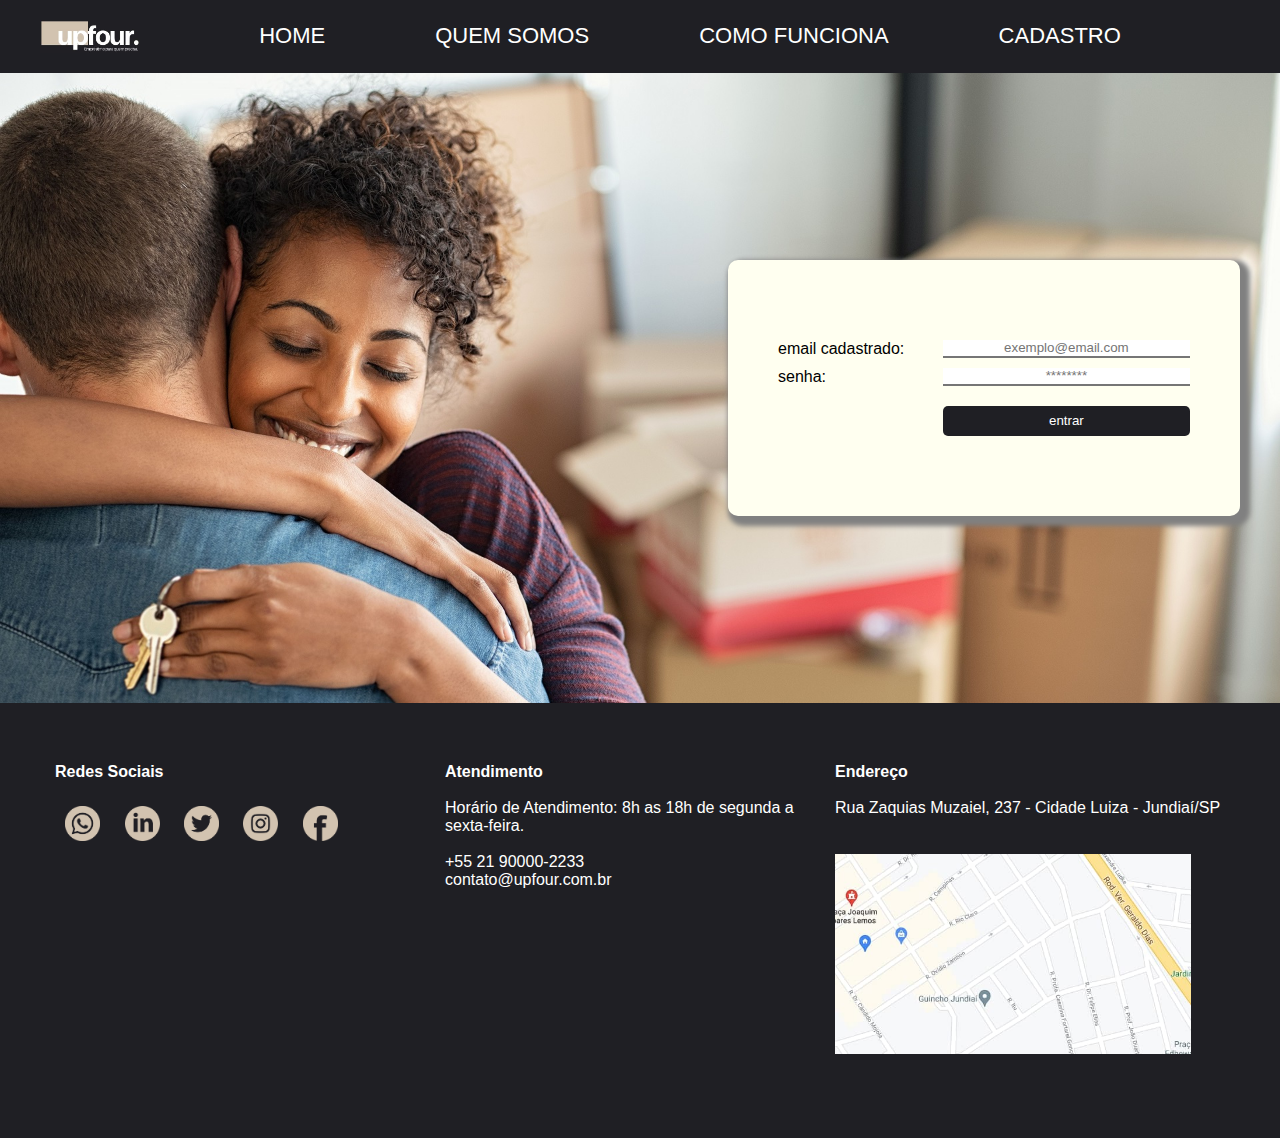
<file: analise.html>
<!DOCTYPE html>
<html lang="en">
  <head>
    <meta charset="UTF-8" />
    <meta http-equiv="X-UA-Compatible" content="IE=edge" />
    <meta name="viewport" content="width=device-width, initial-scale=1.0" />
    <link rel="stylesheet" href="styles/index.css" />
    <link rel="stylesheet" href="styles/analise.css" />
    <script src="js/analise.js" defer></script>
    <script>
      localStorage.getItem("logado") ? true : window.location.href='login.html'
    </script>
    <title>Upfour</title>
  </head>
  <body class='fade-in'>
    <nav class="cabecalho">
      <img src="img/photo_2021-08-29_21-18-47.jpg" class="logo" />
      <ul class="menu">
        <li><a href="/index.html">Home</a></li>
        <li><a href="./index.html">Quem somos</a></li>
        <li><a href="/comoFunciona index.html">Como funciona</a></li>
        <li><a href="/cadastro.html">Cadastro</a></li>
      </ul>
      <button id='button-header-logout' onclick="Logout()" class="login">Logout</button>

    </nav>
    <!-- <img src="img/emprestimo-negativado.jpg" class="section-img"> -->
    <div id="analise">
      <div id="area-de-analise">
        <table>
          <tr>
            <th>Nome</th>
            <th>Email</th>
            <th>Telefone</th>
          </tr>
          <tr>
            <td id="TDnome"></td>
            <td id="TDemail"></td>
            <td id="TDTelefone"></td>
          </tr>
        </table>

        <div class="situacao">
            <h1 id='h1Nome'></h1>
            <p>Após contato da nossa equipe, os seus dados ainda estão em análise e em breve <br>divulgaremos nesta mesma página
                se conseguimos disponibilizar o serviço solicitado. Aguente firme!<br><br>Falta só um pouco.
            </p>
            <br><br><br>
            <h3>Conte conosco!</h3>
        </div>

        <div id='banner-situacao'>Em análise</div>
      </div>
    </div>
    <footer class="rodape">
      <div class="blocoRodape">
        <p class="tituloRodape">Redes Sociais</p>
        <a href="https://whatsapp.com" target="_blank"><img src="img/whats logo.png" class="redesSociais"></a>
        <a href="https://linkedin.com" target="_blank"><img src="img/Linkedin logo.png" class="redesSociais"></a>
        <a href="https://twitter.com" target="_blank"><img src="img/twitter logo.png" class="redesSociais"></a>
        <a href="https://instagram.com" target="_blank"><img src="img/insta logo.png" class="redesSociais"></a>
        <a href="https://fb.com" target="_blank"><img src="img/facebook logo.png" class="redesSociais"></a>
      </div>
      <div class="blocoRodape">
        <p class="tituloRodape">Atendimento</p>
        <br>
        <p class="">Horário de Atendimento: 8h as 18h de segunda a sexta-feira.</p>
        <br>
        <p class="">+55 21 90000-2233</p>
        <p class="">contato@upfour.com.br</p>
      </div>
      <div class="blocoRodape">
        <p class="tituloRodape">Endereço</p>
        <br>
        <p class="endereco">Rua Zaquias Muzaiel, 237 - Cidade Luiza - Jundiaí/SP</p>
        <img src="img/endereço.jpg" class="imgEnd">
      </div>
    </footer>
  </body>
</html>
</file>
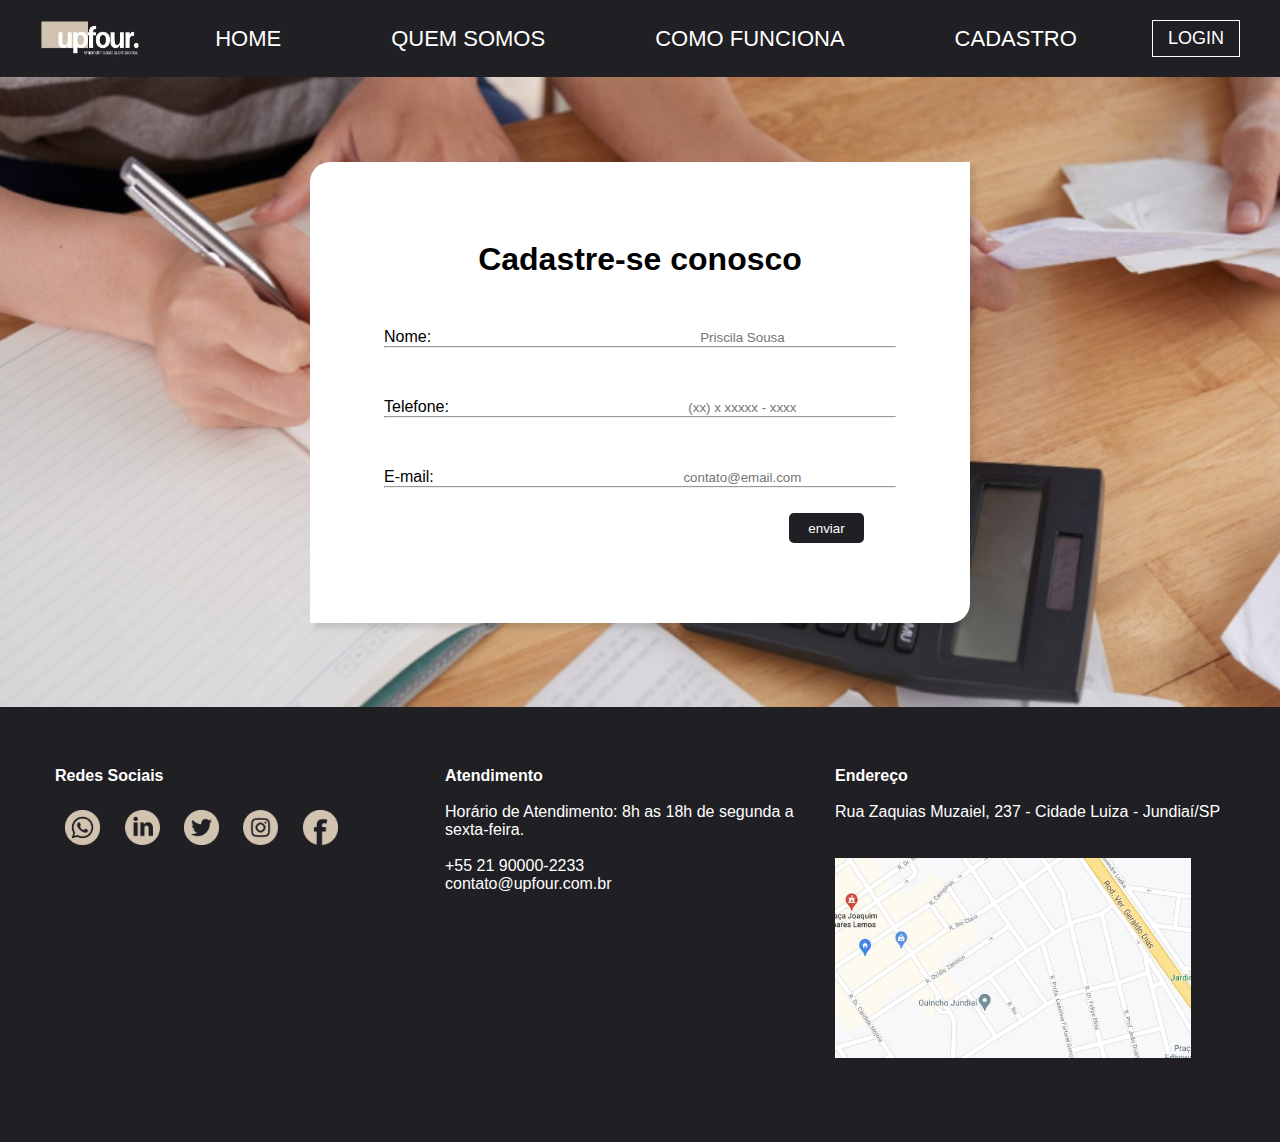
<file: cadastro.html>
<!DOCTYPE html>
<html lang="en">
  <head>
    <meta charset="UTF-8" />
    <meta http-equiv="X-UA-Compatible" content="IE=edge" />
    <meta name="viewport" content="width=device-width, initial-scale=1.0" />
    <link rel="stylesheet" href="styles/index.css" />
    <link rel="stylesheet" href="styles/cadastro.css" />
    <script src="js/cadastro.js" defer></script>
    <title>Upfour</title>
  </head>
  <body class="fade-in">
    <nav class="cabecalho">
      <img src="img/photo_2021-08-29_21-18-47.jpg" class="logo" />
      <ul class="menu">
        <li><a href="/index.html">Home</a></li>
        <li><a href="./quemSomos.html">Quem somos</a></li>
        <li><a href="/comoFunciona index.html">Como funciona</a></li>
        <li><a href="./cadastro.html">Cadastro</a></li>
      </ul>
      <button id='button-header' onclick="window.location.href='login.html' " class="login">
        Login
      </button>
      <button id='button-header-logout' onclick="Logout()" class="login">Logout</button>

    </nav>
    <!-- <img src="img/emprestimo-negativado.jpg" class="section-img"> -->
    <div id="cadastro">
      <div class="cadastroForm">
        <form name="form_cadastro" id="formCadastro">
          <h1>Cadastre-se conosco</h1>
          <div>
            <label for="nameId"> Nome:</label>
            <input
              type="name"
              id="nameId"
              placeholder="Priscila Sousa"
              required="required"
              class="inputForm"
            />
          </div>
          <hr />
          <div>
            <label for="telephoneId"> Telefone: </label>
            <input
              type="tel"
              id="telephoneId"
              placeholder="(xx) x xxxxx - xxxx"
              class="inputForm"
            />
          </div>
          <hr />
          <div>
            <label for="emailId"> E-mail: </label>
            <input
              type="email"
              id="emailId"
              placeholder="contato@email.com"
              required="required"
              class="inputForm"
            />
          </div>
          <hr />
        </form>
        <input
          type="submit"
          class="enviar"
          onclick="Cadastrar()"
          value="enviar"
        />
      </div>
    </div>
    <footer class="rodape">
      <div class="blocoRodape">
        <p class="tituloRodape">Redes Sociais</p>
        <a href="https://whatsapp.com" target="_blank"><img src="img/whats logo.png" class="redesSociais"></a>
        <a href="https://linkedin.com" target="_blank"><img src="img/Linkedin logo.png" class="redesSociais"></a>
        <a href="https://twitter.com" target="_blank"><img src="img/twitter logo.png" class="redesSociais"></a>
        <a href="https://instagram.com" target="_blank"><img src="img/insta logo.png" class="redesSociais"></a>
        <a href="https://fb.com" target="_blank"><img src="img/facebook logo.png" class="redesSociais"></a>
      </div>
      <div class="blocoRodape">
        <p class="tituloRodape">Atendimento</p>
        <br>
        <p class="">Horário de Atendimento: 8h as 18h de segunda a sexta-feira.</p>
        <br>
        <p class="">+55 21 90000-2233</p>
        <p class="">contato@upfour.com.br</p>
      </div>
      <div class="blocoRodape">
        <p class="tituloRodape">Endereço</p>
        <br>
        <p class="endereco">Rua Zaquias Muzaiel, 237 - Cidade Luiza - Jundiaí/SP</p>
        <img src="img/endereço.jpg" class="imgEnd">
      </div>
    </footer>
  </body>
</html>
</file>
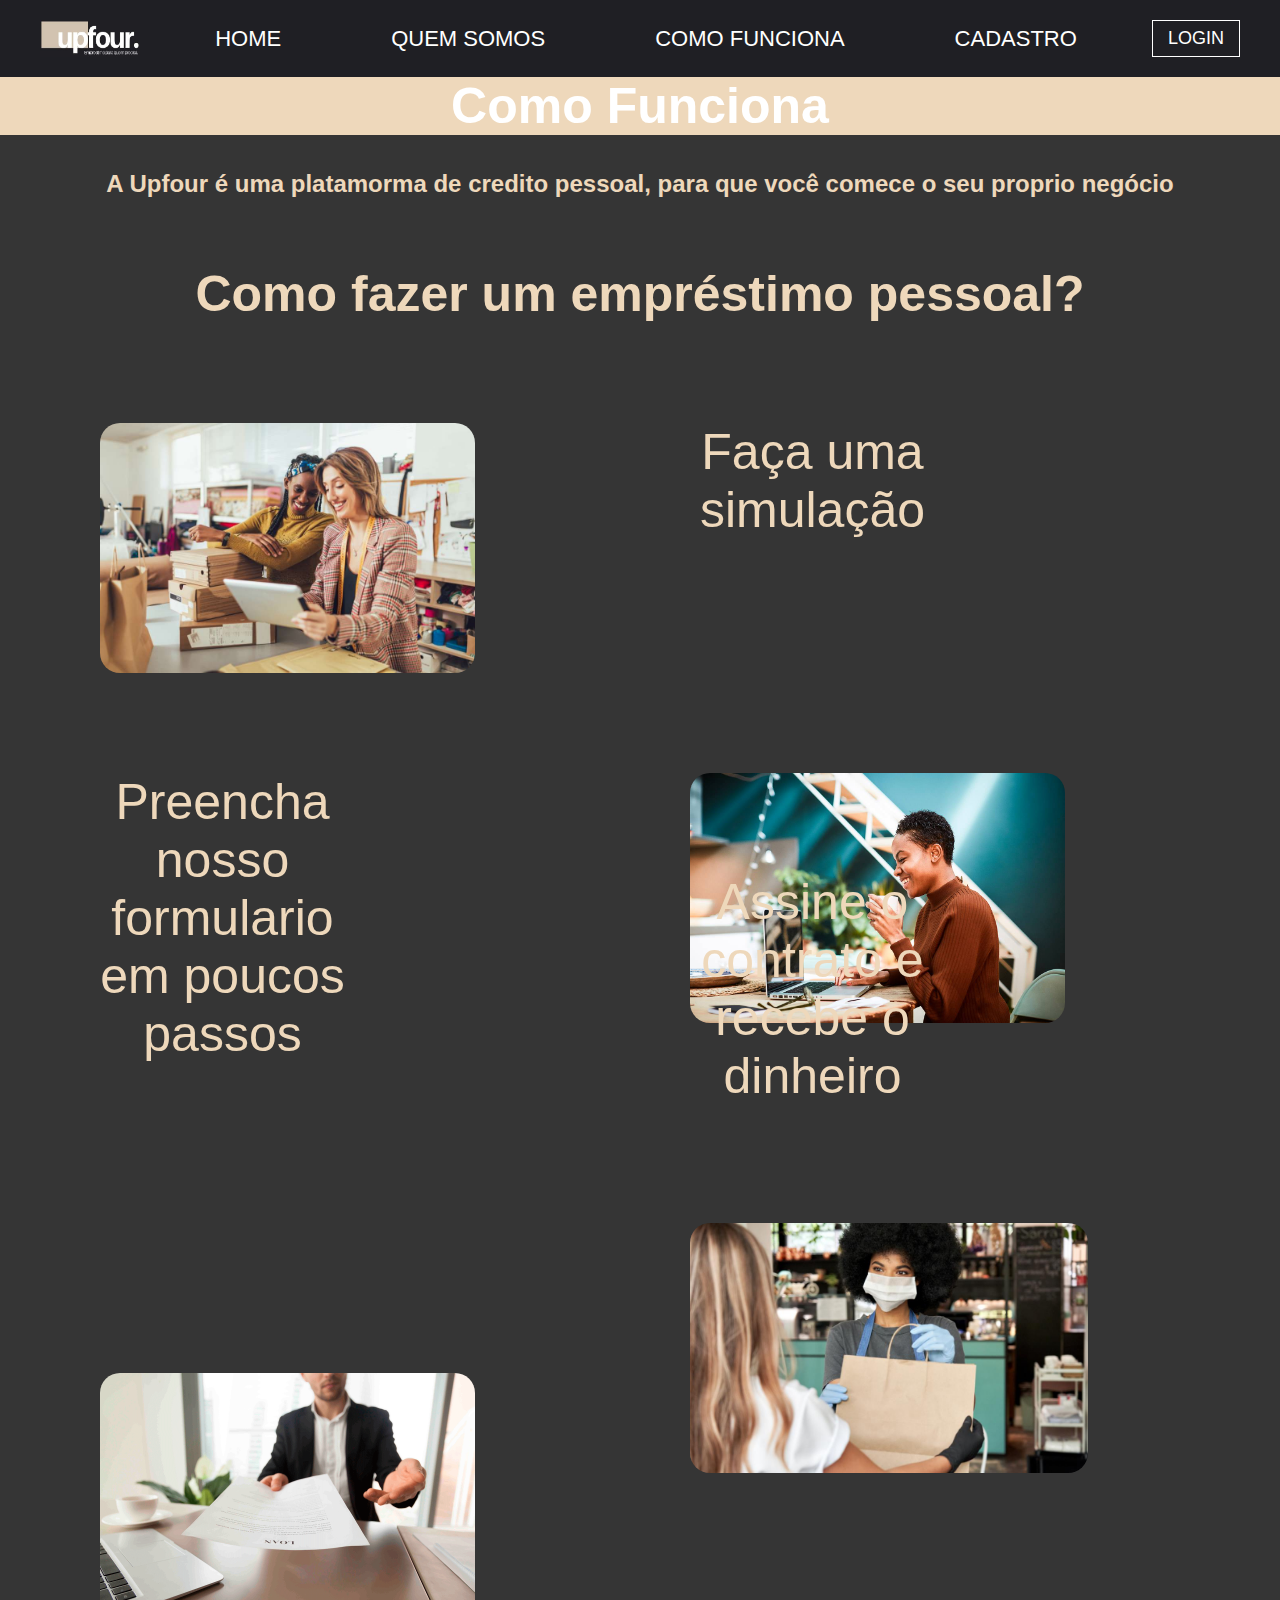
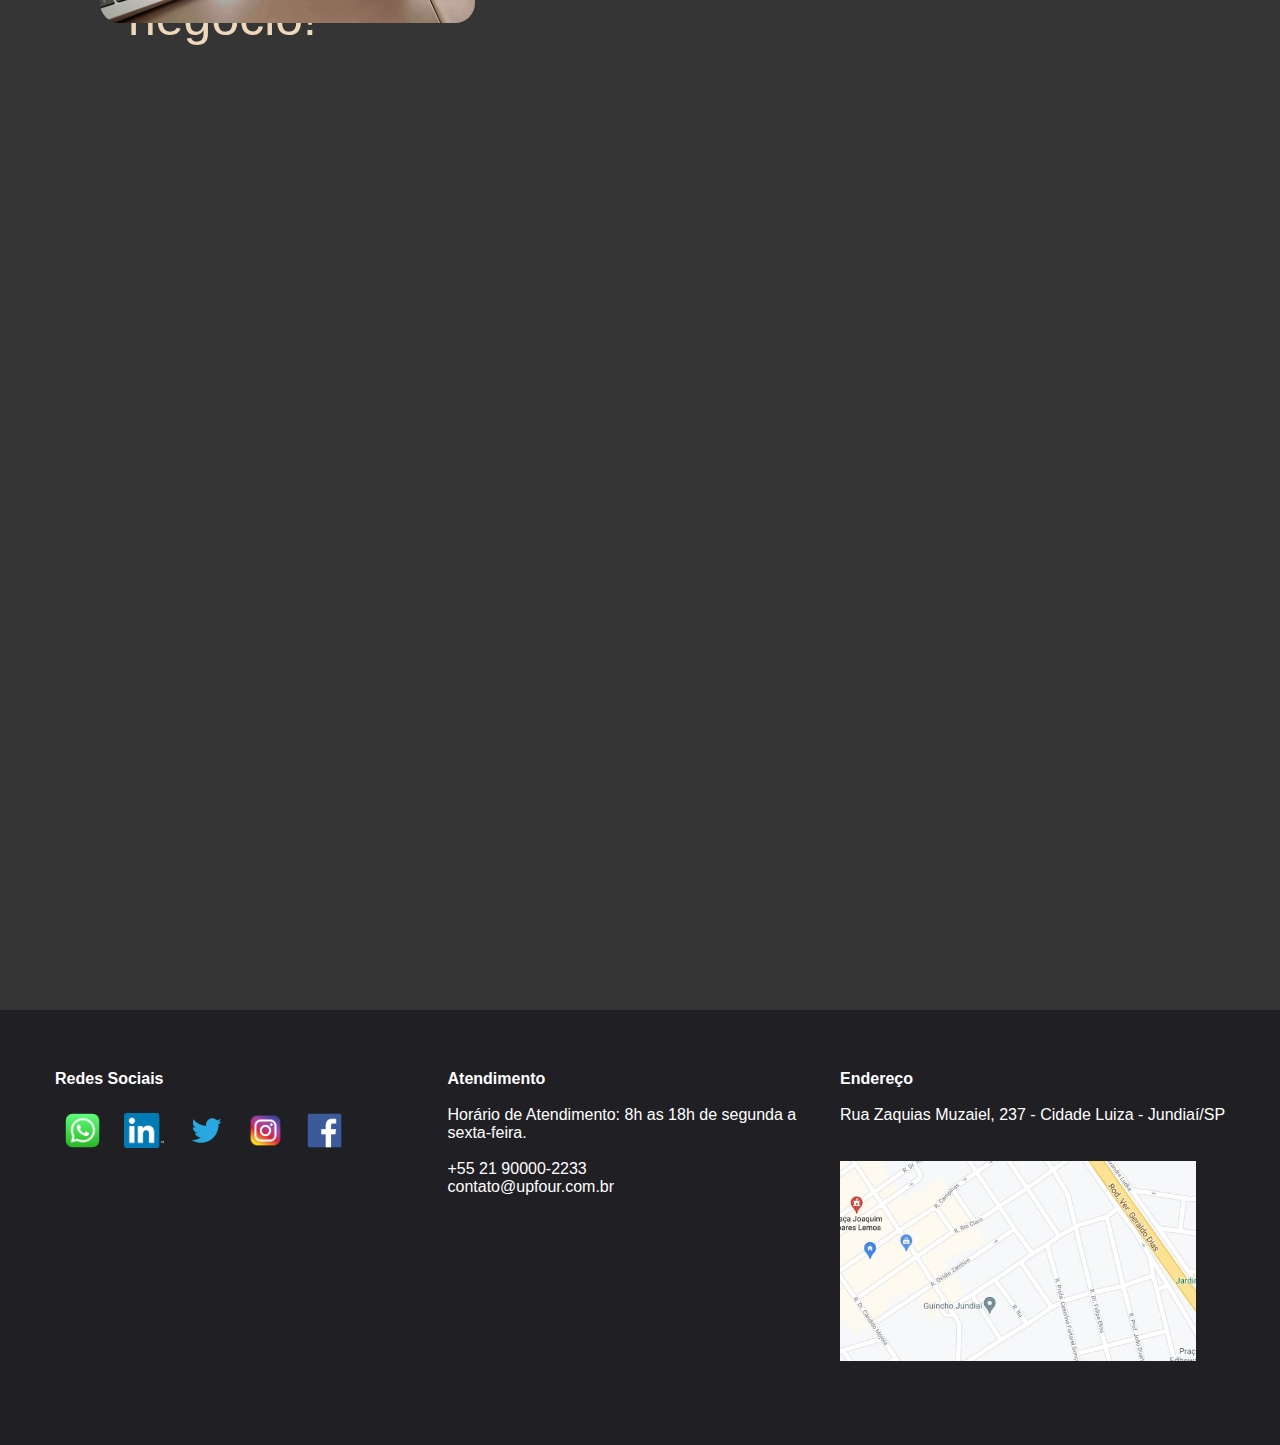
<file: comoFunciona index.html>
<!DOCTYPE html>
<html lang="en">
  <head>
    <meta charset="UTF-8" />
    <meta http-equiv="X-UA-Compatible" content="IE=edge" />
    <meta name="viewport" content="width=device-width, initial-scale=1.0" />
    <title>Como funciona</title>
    <link rel="stylesheet" href="styles/comoFunciona.css" />
    <link rel="stylesheet" href="styles/index.css" />
    <link rel="stylesheet" href="https://unpkg.com/aos@next/dist/aos.css" />
    <script src="js/index.js" defer></script>
  </head>
  <body class="fade-in">
    <nav class="cabecalho">
      <img src="img/photo_2021-08-29_21-18-47.jpg" class="logo" />
      <ul class="menu">
        <li><a href="/index.html">Home</a></li>
        <li><a href="./quemSomos.html">Quem somos</a></li>
        <li><a href="comoFunciona index.html">Como funciona</a></li>
        <li><a href="./cadastro.html">Cadastro</a></li>
      </ul>
      <button
        id="button-header"
        onclick="window.location.href='login.html' "
        class="login"
      >
        Login
      </button>
      <button id="button-header-logout" onclick="Logout()" class="login">
        Logout
      </button>
    </nav>
    <div class="bg">
      <main>
        <div class="comoFunciona">
          <h1 class="comoFunciona">Como Funciona</h1>
          <h2 class="comoFunciona">
            A Upfour é uma platamorma de credito pessoal, para que você comece o
            seu proprio negócio
          </h2>
          <h3 class="comoFunciona">Como fazer um empréstimo pessoal?</h3>
        </div>
        <div class="conteiner">
          <img
            data-aos="slide-up"
            data-aos-duration="1000"
            src="imgComofunciona/projeto15.jpg"
            class="conteiner"
          />
          <p data-aos="slide-down" data-aos-duration="1000" class="conteiner">
            Faça uma simulação
          </p>
          <p data-aos="slide-up" data-aos-duration="1000" class="conteiner">
            Preencha nosso formulario em poucos passos
          </p>
          <img
            data-aos="slide-down"
            data-aos-duration="1000"
            src="imgComofunciona/projeto8.jpg"
            class="conteiner"
          />
          <img
            data-aos="slide-up"
            data-aos-duration="1000"
            src="imgComofunciona/projeto6.png"
            class="conteiner"
          />
          <p data-aos="slide-down" data-aos-duration="1000" class="conteiner">
            Assine o contrato e recebe o dinheiro
          </p>
          <p data-aos="slide-upt" data-aos-duration="1000" class="conteiner">
            Abra seu proprio negócio!
          </p>
          <img
            data-aos="slide-down"
            data-aos-duration="1000"
            src="imgComofunciona/projeto17.jpg"
            class="conteiner"
          />
        </div>
        <footer class="rodape">
          <div class="blocoRodape">
            <p class="tituloRodape">Redes Sociais</p>
            <img src="img/whatsapp-vector.png" class="redesSociais" />
            <img src="img/linkedin-logo.png" class="redesSociais" />
            <img src="img/twitter.png" class="redesSociais" />
            <img src="img/instagram.png" class="redesSociais" />
            <img src="img/Facebook.png" class="redesSociais" />
          </div>
          <div class="blocoRodape">
            <p class="tituloRodape">Atendimento</p>
            <br />
            <p class="">
              Horário de Atendimento: 8h as 18h de segunda a sexta-feira.
            </p>
            <br />
            <p class="">+55 21 90000-2233</p>
            <p class="">contato@upfour.com.br</p>
          </div>
          <div class="blocoRodape">
            <p class="tituloRodape">Endereço</p>
            <br />
            <p class="endereco">
              Rua Zaquias Muzaiel, 237 - Cidade Luiza - Jundiaí/SP
            </p>
            <img src="img/endereço.jpg" class="imgEnd" />
          </div>
        </footer>
      </main>
    </div>

    <script src="https://unpkg.com/aos@next/dist/aos.js"></script>
    <script>
      AOS.init();
    </script>
  </body>
</html>
</file>
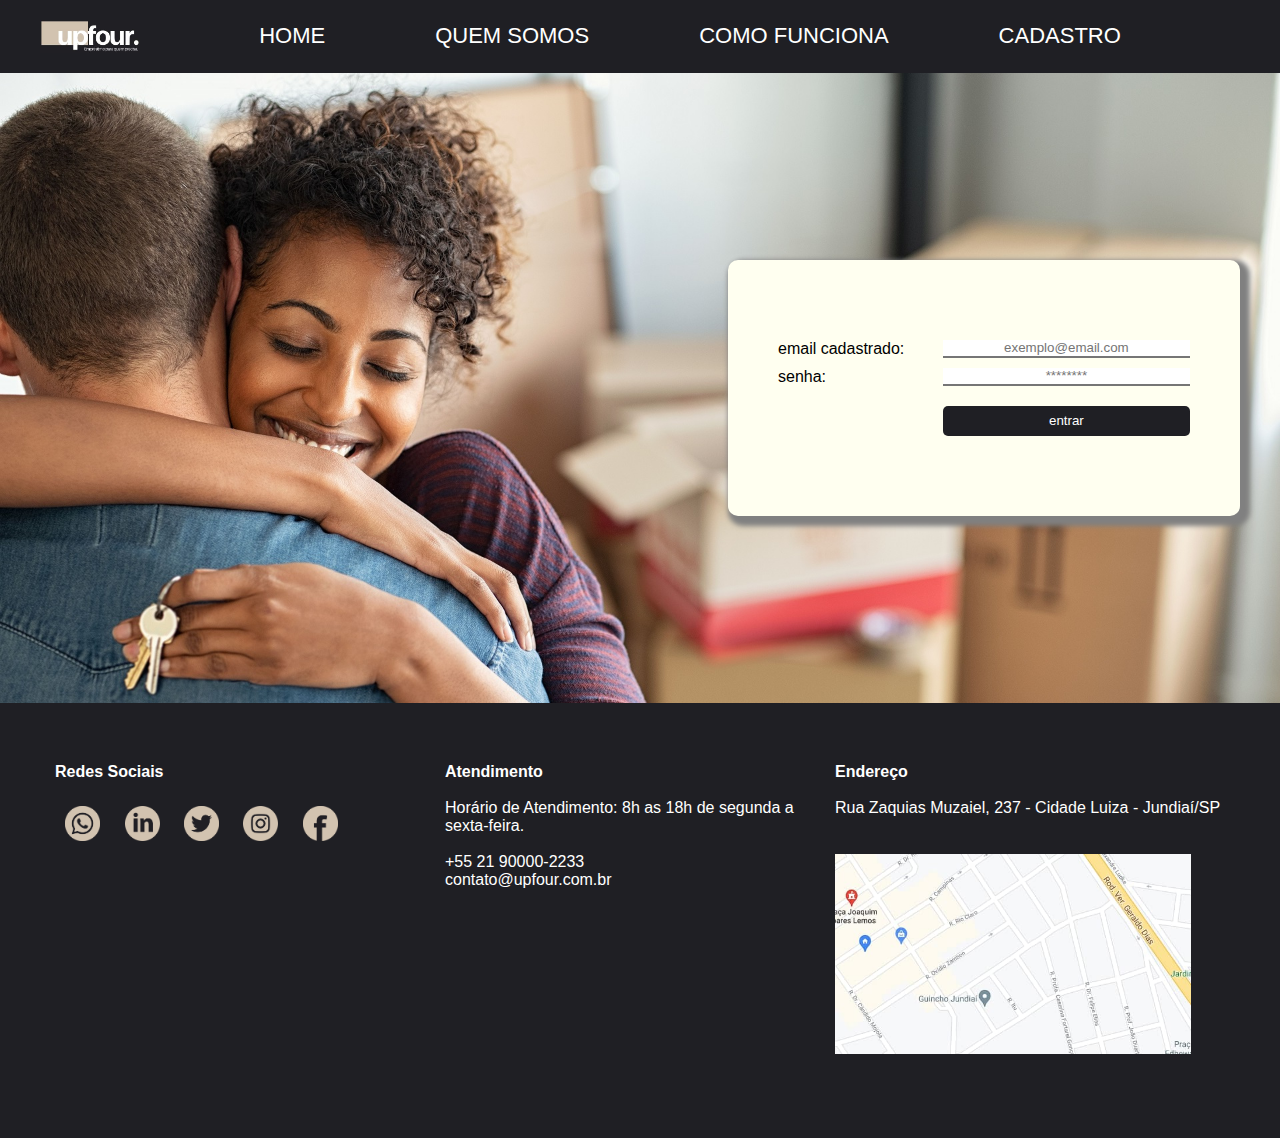
<file: login.html>
<!DOCTYPE html>
<html lang="en">
  <head>
    <meta charset="UTF-8" />
    <meta http-equiv="X-UA-Compatible" content="IE=edge" />
    <meta name="viewport" content="width=device-width, initial-scale=1.0" />
    <link rel="stylesheet" href="styles/index.css" />
    <link rel="stylesheet" href="styles/login.css" />
    <script src="js/login.js" defer></script>
    <title>Upfour</title>
  </head>
  <body class='fade-in'>
    <nav class="cabecalho">
      <img src="img/photo_2021-08-29_21-18-47.jpg" class="logo" />
      <ul class="menu">
        <li><a href="./index.html">Home</a></li>
        <li><a href="./quemSomos.html">Quem somos</a></li>
        <li><a href="comoFunciona index.html">Como funciona</a></li>
        <li><a href="cadastro.html">Cadastro</a></li>
      </ul>
    </nav>
    <!-- <img src="img/emprestimo-negativado.jpg" class="section-img"> -->
    <div id="login">
        
        <div id="area-de-login">
            <div id='botao-login'>

                <input onclick="Logar()" class='botao-login' type="submit" value='entrar'></input>
            </div>
            
            <form action="" id="form-de-login">
          <div>
            <label for="loginEmail"> email cadastrado:</label>
         
            <input
              type="email"
              placeholder="exemplo@email.com"
              id="loginEmail"
            />
          </div>
          <div>
            <label for="senha">senha: </label>
            
            <input type="password" placeholder="********" id="senha" />
          </div>
         
        </form>
  

      </div>
    </div>
    <footer class="rodape">
      <div class="blocoRodape">
        <p class="tituloRodape">Redes Sociais</p>
        <a href="https://whatsapp.com" target="_blank"><img src="img/whats logo.png" class="redesSociais"></a>
        <a href="https://linkedin.com" target="_blank"><img src="img/Linkedin logo.png" class="redesSociais"></a>
        <a href="https://twitter.com" target="_blank"><img src="img/twitter logo.png" class="redesSociais"></a>
        <a href="https://instagram.com" target="_blank"><img src="img/insta logo.png" class="redesSociais"></a>
        <a href="https://fb.com" target="_blank"><img src="img/facebook logo.png" class="redesSociais"></a>
      </div>
      <div class="blocoRodape">
        <p class="tituloRodape">Atendimento</p>
        <br>
        <p class="">Horário de Atendimento: 8h as 18h de segunda a sexta-feira.</p>
        <br>
        <p class="">+55 21 90000-2233</p>
        <p class="">contato@upfour.com.br</p>
      </div>
      <div class="blocoRodape">
        <p class="tituloRodape">Endereço</p>
        <br>
        <p class="endereco">Rua Zaquias Muzaiel, 237 - Cidade Luiza - Jundiaí/SP</p>
        <img src="img/endereço.jpg" class="imgEnd">
      </div>
    </footer>
  </body>
</html>
</file>
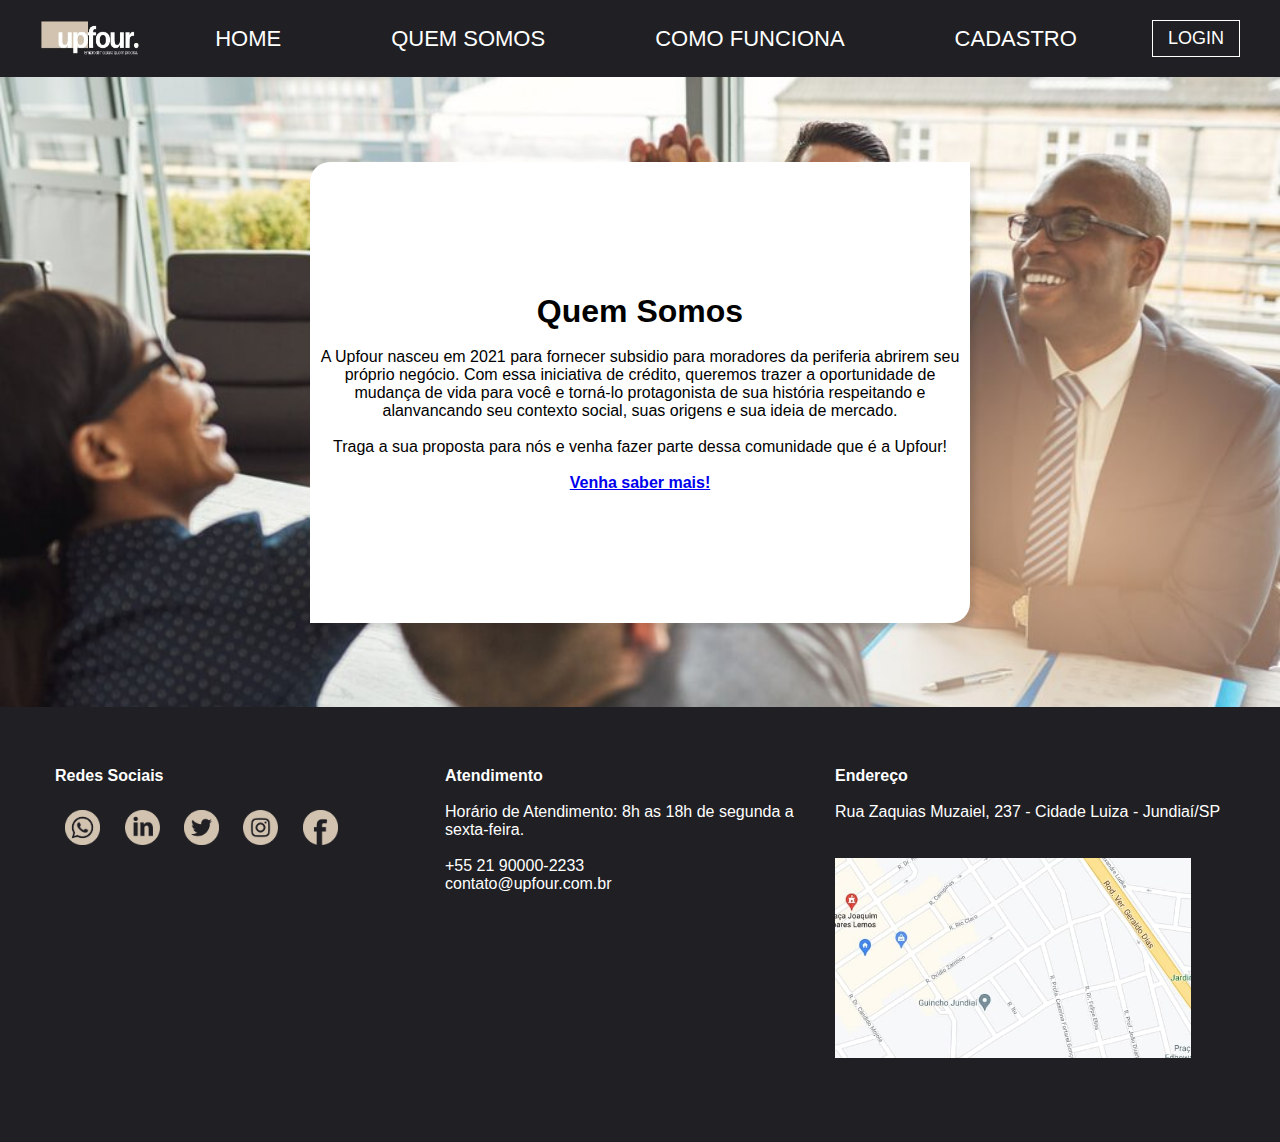
<file: quemSomos.html>
<!DOCTYPE html>
<html lang="en">
        <head>
            <meta charset="UTF-8" />
            <meta http-equiv="X-UA-Compatible" content="IE=edge" />
            <meta name="viewport" content="width=device-width, initial-scale=1.0" />
            <link rel="stylesheet" href="styles/index.css" />
            <link rel="stylesheet" href="styles/quemSomos.css" />
            <script src="js/cadastro.js" defer></script>
            <title>Upfour</title>
        </head>

    <body class="fade-in">

        <!--CABEÇALHO-->

        <nav class="cabecalho">
            <img src="img/photo_2021-08-29_21-18-47.jpg" class="logo" />
            <ul class="menu">
                <li><a href="./index.html">Home</a></li>
                <li><a href="./quemSomos.html">Quem somos</a></li>
                <li><a href="./comoFunciona index.html">Como funciona</a></li>
                <li><a href="./cadastro.html">Cadastro</a></li>
            </ul>

            <button id='button-header' onclick="window.location.href='login.html' "class="login">
                Login
            </button>

            <button id='button-header-logout' onclick="Logout()" class="login">Logout</button>

        </nav>

        <!--BODY-->
        
        <div id="quemSomos">
            <div class="quemSomosConteudo">
            
                <h1>Quem Somos</h1>
                
                <br>
                
                <p>
                    A Upfour nasceu em 2021 para fornecer subsidio para moradores da periferia abrirem seu próprio   negócio. Com essa iniciativa de crédito, queremos trazer a oportunidade   de mudança de vida para você e torná-lo protagonista de sua história respeitando e alanvancando seu contexto social, suas origens e sua ideia de mercado. 
                    
                    <br>
                    <br>
                    Traga a sua proposta para nós e venha fazer parte dessa comunidade que é a Upfour!
                    <br>
                    <br>

                    <p><a href="./cadastro.html"><strong>Venha saber mais!</strong></a> </p>
                </p>
          
            
        
            </div>
        </div>

        <!--FOOTER-->

        <footer class="rodape">
            <div class="blocoRodape">
                <p class="tituloRodape">Redes Sociais</p>
                <a href="https://whatsapp.com" target="_blank"><img src="img/whats logo.png" class="redesSociais"></a>
                <a href="https://linkedin.com" target="_blank"><img src="img/Linkedin logo.png" class="redesSociais"></a>
             <a href="https://twitter.com" target="_blank"><img src="img/twitter logo.png" class="redesSociais"></a>
                <a href="https://instagram.com" target="_blank"><img src="img/insta logo.png" class="redesSociais"></a>
                <a href="https://fb.com" target="_blank"><img src="img/facebook logo.png" class="redesSociais"></a>
            </div>

            <div class="blocoRodape">
                <p class="tituloRodape">Atendimento</p>
                <br>
                <p class="">Horário de Atendimento: 8h as 18h de segunda a sexta-feira.</p>
                <br>
                <p class="">+55 21 90000-2233</p>
                <p class="">contato@upfour.com.br</p>
            </div>

            <div class="blocoRodape">
                <p class="tituloRodape">Endereço</p>
                <br>
                <p class="endereco">Rua Zaquias Muzaiel, 237 - Cidade Luiza - Jundiaí/SP</p>
                <img src="img/endereço.jpg" class="imgEnd">
            </div>
        </footer>
  </body>
</html>
</file>
<file: styles/index.css>
* {
  margin: 0;
  padding: 0;
  font-family: "Century Gothic", CenturyGothic, AppleGothic, sans-serif;

}

.fade-in {
  animation: fadeIn ease 1s;
  -webkit-animation: fadeIn ease 1s;
  -moz-animation: fadeIn ease 1s;
  -o-animation: fadeIn ease 1s;
  -ms-animation: fadeIn ease 1s;
}
@keyframes fadeIn {
  0% {
    opacity: 0;
  }
  100% {
    opacity: 1;
  }
}

@-moz-keyframes fadeIn {
  0% {
    opacity: 0;
  }
  100% {
    opacity: 1;
  }
}

@-webkit-keyframes fadeIn {
  0% {
    opacity: 0;
  }
  100% {
    opacity: 1;
  }
}

@-o-keyframes fadeIn {
  0% {
    opacity: 0;
  }
  100% {
    opacity: 1;
  }
}

@-ms-keyframes fadeIn {
  0% {
    opacity: 0;
  }
  100% {
    opacity: 1;
  }
}

.cabecalho {
  font-size: 22px;
  padding: 20px 40px;
  text-transform: uppercase;
}

.cabecalho,
.rodape {
  height: auto;
  display: flex;
  flex-wrap: wrap;
  font-family: "Century Gothic", CenturyGothic, AppleGothic, sans-serif;
  background-color: #1f1f24;
  color: white;
}

.rodape {
  font-size: 16px;
  padding: 60px 55px;
}

.rodape .blocoRodape {
  width: 33.3333%;
}

.rodape .blocoRodape .tituloRodape {
  font-weight: bold;
}

.logo {
  width: 100px;
  height: auto;
}

.login {
  border: none;
  background-color: #1f1f24;
  color: white;
  text-transform: uppercase;
  font-size: 18px;
  padding: 7px 15px;
  border: 1px solid white;
  cursor: pointer;
}

.login:hover {
  color: #d2c2b0;
}

.login:active {
  border-color: beige;
  background-color: bisque;
}

.cabecalho .menu {
  display: flex;
  flex-direction: row;
  margin: 0 auto;
  align-self: center;
}

.cabecalho .menu li {
  list-style-type: none;
}

.cabecalho .menu li a {
  color: white;
  text-decoration: none;
  padding: 5px 55px;
  border: 1px;
}

.cabecalho .menu li a:hover {
  color: #d2c2b0;
}

li:hover, .caixaTexto:hover {
  -webkit-transform: scale(1.2);
  -ms-transform: scale(1.2);
  transform: scale(1.2);
  transition: all 1s;

}

li:not(:hover), .caixaTexto:not(:hover){
  transition: all 1s;
}

.ficafixocaralho {
  width: 100%;
  height: 100%;
}

.section-img {
  width: 100%;
  height: 100%;
  filter: brightness(0.4);
  background: url(‘img/projeto9.jpg’);
}

.texto {
  position: absolute;
  color: #fff;
  text-align: center;
  top: 77px;
  width: 100%;
  line-height: 30px;
  height: 100%;
  justify-content: center;
  align-items: center;
  display: flex;
  flex-direction: column;
  font-size: 25px;
  font-family: "Century Gothic", CenturyGothic, AppleGothic, sans-serif;
  
}


.caixaTexto {
  margin: 2px 0px;
  width: 100%;
  justify-content: center;
  align-items: center;
  text-align: center;
  background-color: #d2c3b0;
  padding: 20px 60px;
  /* margin: 10px; */
  /* box-shadow: 5px 5px 20px darkgrey; */
  /* border-radius: 20px; */
  margin-bottom: 7px;
}

.item-texto {
  color: black;
  width: 100%;
  line-height: 30px;
  height: 100%;
  display: flex;
  flex-direction: row;
  font-size: 25px;
  font-family: "Century Gothic", CenturyGothic, AppleGothic, sans-serif;
}

.item-texto .caixa {
  width: 100%;
}

.imagemProjeto3 {
  width: 100%;
  height: 450px;
  filter: brightness(0.9);
  margin-bottom: 5px;
}

h2 {
  font-weight: bold;
}

.section-img img {
  width: 100%;
  height: auto;
}

.redesSociais {
  height: 35px;
  width: auto;
  padding: 25px 10px;
}

.endereco {
  width: 100%;
  height: 35px;
}

.imgEnd {
  width: auto;
  height: 200px;
  padding: 20px 0px;
}

@media (max-width: 1024px) {
  .rodape,
  .cabecalho,
  .cabecalho .menu {
    flex-direction: column;
  }

  .login {
    width: 100%;
  }

  .cabecalho .menu li a {
    padding: 0px;
  }

  .texto {
    position: relative;
    color: black;
    top: 0px;
    background-color: burlywood;
    padding: 20px 0px;
  }

  .rodape .blocoRodape {
    width: 100%;
  }

  .imgEnd {
    width: 100%;
    height: auto;
  }
}
</file>
<file: styles/analise.css>
#analise {
  height: 90vh;
  display: flex;
  justify-content: center;
  align-items: center;
  background-image: url("/img/projeto32.jpg");
  background-size: cover;
}

#area-de-analise {
  text-align: center;
  display: flex;
  flex-direction: column;
  align-items: center;
  justify-content: space-between;
  width: 80%;
  height: 70%;
  padding: 40px 60px;
  box-shadow: 5px 5px 5px yellow;
  border-end-end-radius: 20px;
  border-start-start-radius: 20px;
  background-color: white;
}

#banner-situacao{
    background: linear-gradient(90deg, rgba(249,255,0,1) 0%, rgba(138,255,0,1) 100%);
    width: 50%;
    text-align: center;
    padding: 10px;
    border-radius: 10px;
}

table{
    width: 60%;
}

#h1Nome {
    padding-bottom: 30px;
}

.fade-in {
  animation: fadeIn ease 1s;
  -webkit-animation: fadeIn ease 1s;
  -moz-animation: fadeIn ease 1s;
  -o-animation: fadeIn ease 1s;
  -ms-animation: fadeIn ease 1s;
}
</file>
<file: styles/cadastro.css>
/************

PÁGINA DE CADASTRO

 *************/
 #cadastro{
  width: 100%;
  height: 70vh;
  display: flex;
  justify-content: center;
  align-items: center;
  background: url("/img/projeto10.jpg");
  background-size: cover;

}
.cadastroForm {
  text-align: center;
  display: flex;
  flex-direction: column;
  align-items: center;
  justify-content: center;
  width: 50%;
  height: 70%;
  padding: 10px;
  box-shadow: 5px 5px 5px #1f1f241f;
  border-end-end-radius: 20px;
  border-start-start-radius: 20px;
  background-color: white;
}

#formCadastro {
  display: flex;
  flex-direction: column;
  width: 80%;
  min-width: 50%;
  
}

#formCadastro > div {
  display: flex;
  padding-top: 50px;
  justify-content: space-between;
}

.inputForm {
  width: 60%;
  border: none;
  text-align: center;
}

.inputForm:focus {
  outline: none;
}

.enviar{
  width: 75px;
  height: 30px;
  margin-top: 25px;
  margin-right: 15%;
  border: none;
  border-radius: 5px;
  align-self: flex-end;
  background-color: #1f1f24;
  color: white;
}

.enviar:hover{
  background-color: #d2c2b0;
  color: black;
  transition: 0.3s;
}

.enviar:active{
  background-color: white;
  border: 1px solid black;
  color: black;
}
</file>
<file: styles/comoFunciona.css>
* {
  margin: 0;
  padding: 0;
  font-family: "Century Gothic", CenturyGothic, AppleGothic, sans-serif;

}

body{
background-color: rgb(53, 53, 53);}

h1 {
  color: white;
  text-align: center;
  background-color: #eed8bb;
  font-size: 50px;
}
h2 {
  color: #eed8bb;
  text-align: center;
  height: 60px;
  margin: 35px;
}
h3 {
  color: #eed8bb;
  text-align: center;
  font-size: 50px;
}
.conteiner {
  display: grid;
  grid-template-columns: 1fr 1fr;
  max-width: 1200;
  height: 250px;
  margin: 50px;
  color: #eed8bb;
  font-size: 50px;
  text-align: center;
}
.conteiner
img {
  /* width: 100%; */
  border-radius: 20px;
}

main {
  height: 100vh;
}

footer {
  position: absolute;
  top: 290vh;
  width: 92%;
  height: 50px;
}


@media (max-width: 700px) {
  .comoFunciona,
  .conteiner {
    display: flex;
    flex-direction: row;
    justify-content: center;
    align-items: center;
    flex-wrap: wrap;
    text-align: center;
    text-align: center;
    margin: 5px;
  }

  .comoFunciona > h3{
    margin-top: 10px;
  }

  .conteiner p {
    display: block;
  }

  footer{
    visibility: hidden;
    width: 0;
    height: 0;
    display: inline-block;
  }

}
</file>
<file: styles/login.css>
#login {
  height: 70vh;
  display: flex;
  flex-direction: row-reverse;
  align-items: center;
  background-image: url("/img/projeto27.jpeg");
  background-size: cover;
}

#area-de-login {
  width: 40%;
  /* height: 70%; */
  padding: 70px 0;
  margin-right: 40px;
  display: flex;
  flex-direction: column-reverse;
  background-color: ivory;
  border-radius: 10px;
  box-shadow: 5px 5px 5px 5px grey;
}

#area-de-login div {
  display: flex;
  justify-content: space-between;
  margin: 10px 50px;
}

#area-de-login input {
  width: 60%;
  text-align: center;
  outline-style: inherit;
  border-top: none;
  border-left: none;
  border-right: none;
}
#botao-login {
  display: flex;
  flex-direction: row-reverse;
}

.botao-login {
  width: 70px;
  height: 30px;
  border: none;
  border-radius: 5px;
  background-color: #1f1f24;
  color: white;
  display: block;
  align-self: flex-start;
}

.botao-login:hover {
  background-color: #d2c2b0;
  color: black;
  transition: 0.3s;
}

.botao-login:active {
  background-color: white;
  border: 1px solid black;
  color: black;
}

.swing
{
        -webkit-animation: swing 1s ease;
        animation: swing 1s ease;
        -webkit-animation-iteration-count: 1;
        animation-iteration-count: 1;
}

#erro-login{
  text-align: center;
  color: firebrick;
  display: none;
}

@media(max-width: 700px){
  #area-de-login{
    width: 80%;
  }
}
</file>
<file: styles/quemSomos.css>
/************

QUEM SOMOS

 *************/
 #quemSomos{
    width: 100%;
    height: 70vh;
    display: flex;
    justify-content: center;
    align-items: center;
    background: url("/img/projeto.49.jpg");  /*  COLOCAR FOTO*/
    background-size: cover;
  
  }
  .quemSomosConteudo {
    text-align: center;
    display: flex;
    flex-direction: column;
    align-items: center;
    justify-content: center;
    width: 50%;
    height: 70%;
    padding: 10px;
    box-shadow: 5px 5px 5px #1f1f241f;
    border-end-end-radius: 20px;
    border-start-start-radius: 20px;
    background-color: white;
  }
  
  #quemSomosConteudo> div {
    display: flex;
    padding-top: 50px;
    justify-content: space-between;
  }
  .fade-in {
    animation: fadeIn ease 1s;
    -webkit-animation: fadeIn ease 1s;
    -moz-animation: fadeIn ease 1s;
    -o-animation: fadeIn ease 1s;
    -ms-animation: fadeIn ease 1s;
  }
</file>
